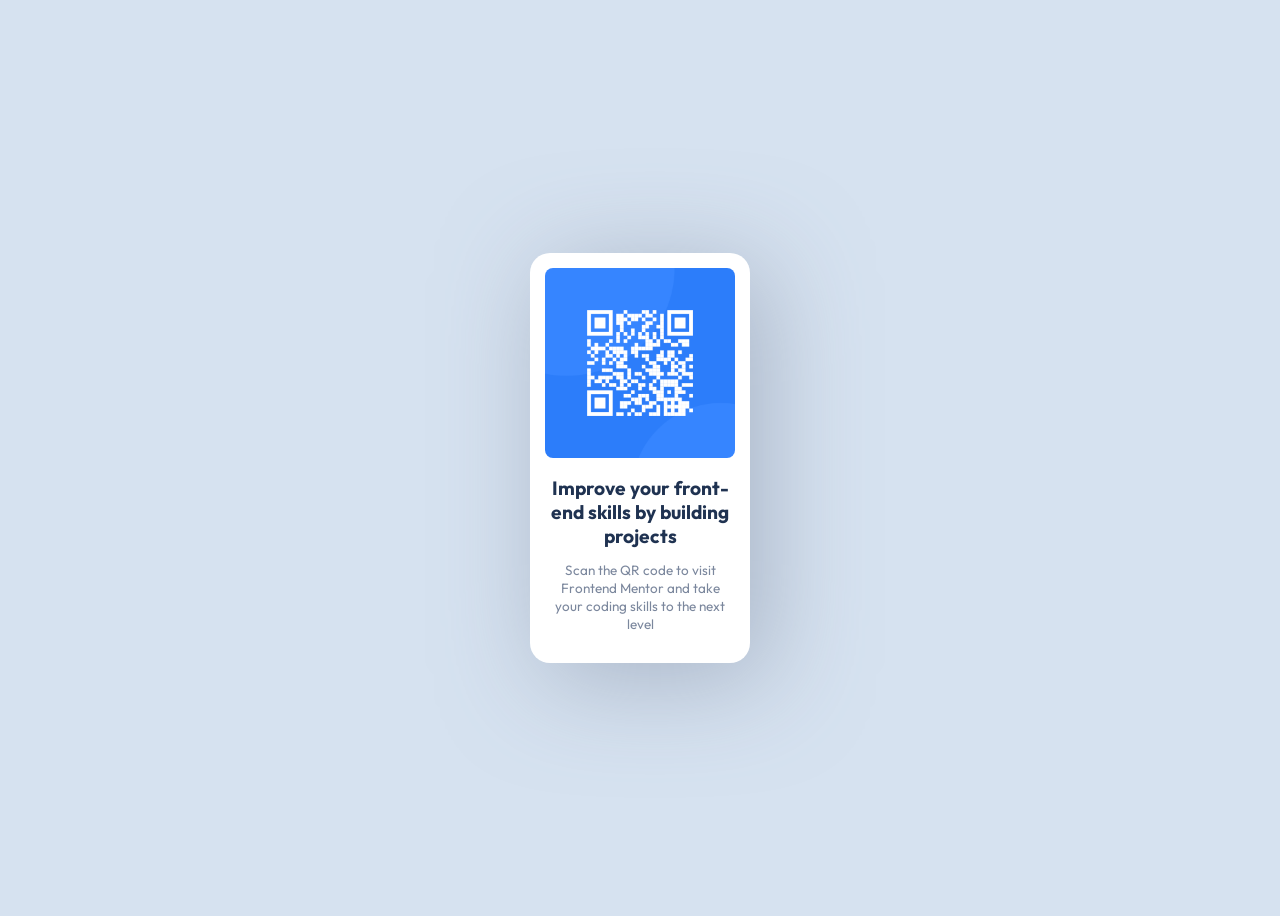
<file: index.html>
<!DOCTYPE html>
<html lang="en">
<head>
  <meta charset="UTF-8">
  <meta name="viewport" content="width=device-width, initial-scale=1.0"> <!-- displays site properly based on user's device -->
  <link rel="stylesheet" href="styles.css">
  <link rel="icon" type="image/png" sizes="32x32" href="./images/favicon-32x32.png">
  
  <title>QR code component</title>

  <!-- Feel free to remove these styles or customise in your own stylesheet 👍 -->
  <style>
    .attribution { font-size: 11px; text-align: center; }
    .attribution a { color: hsl(228, 45%, 44%); }
    .attribution {display: none;}
  </style>
</head>
<body>
    <div class="container">
    <img src="images/image-qr-code.png" alt="qr code image">
    <h1>Improve your front-end skills by building projects</h1>
    <p>Scan the QR code to visit Frontend Mentor and take your coding skills to the next level</p>
    
  </div>  
  <div class="attribution">
    Challenge by <a href="https://www.frontendmentor.io?ref=challenge" target="_blank">Frontend Mentor</a>. 
    Coded by <a href="#">Mezizto</a>.
  </div>
  
</body>
</html>
</file>
<file: styles.css>
@import url('https://fonts.googleapis.com/css2?family=Outfit:wght@400;700&display=swap');

body {
    background-color: hsl(212, 45%, 89%);
    font-family: "outfit", sans-serif;
    font-size: 15px;
    min-height: 100vh;
    display: grid;
    place-items: center;
}

.container {
    width: 220px;
    box-shadow: 15px 15px 100px hsla(220, 15%, 55%, 0.5);
    display: flex;
    flex-direction: column;
    background-color: hsl(0, 0%, 100%);
    text-align: center;
    border-radius: 20px;
}

img {
    padding: 15px;
    border-radius: 23px;
}

h1 {
    font-weight: 700;
    font-size: 1.28em;
    padding: 0 20px;
    margin-top: 3px;
    color: hsl(218, 44%, 22%);
}

p {
    color: hsl(220, 15%, 55%);
    font-size: 0.9em;
    font-weight: 400;
    padding: 0 20px;
    margin-top: 0px;
    margin-bottom: 30px;
}
</file>
